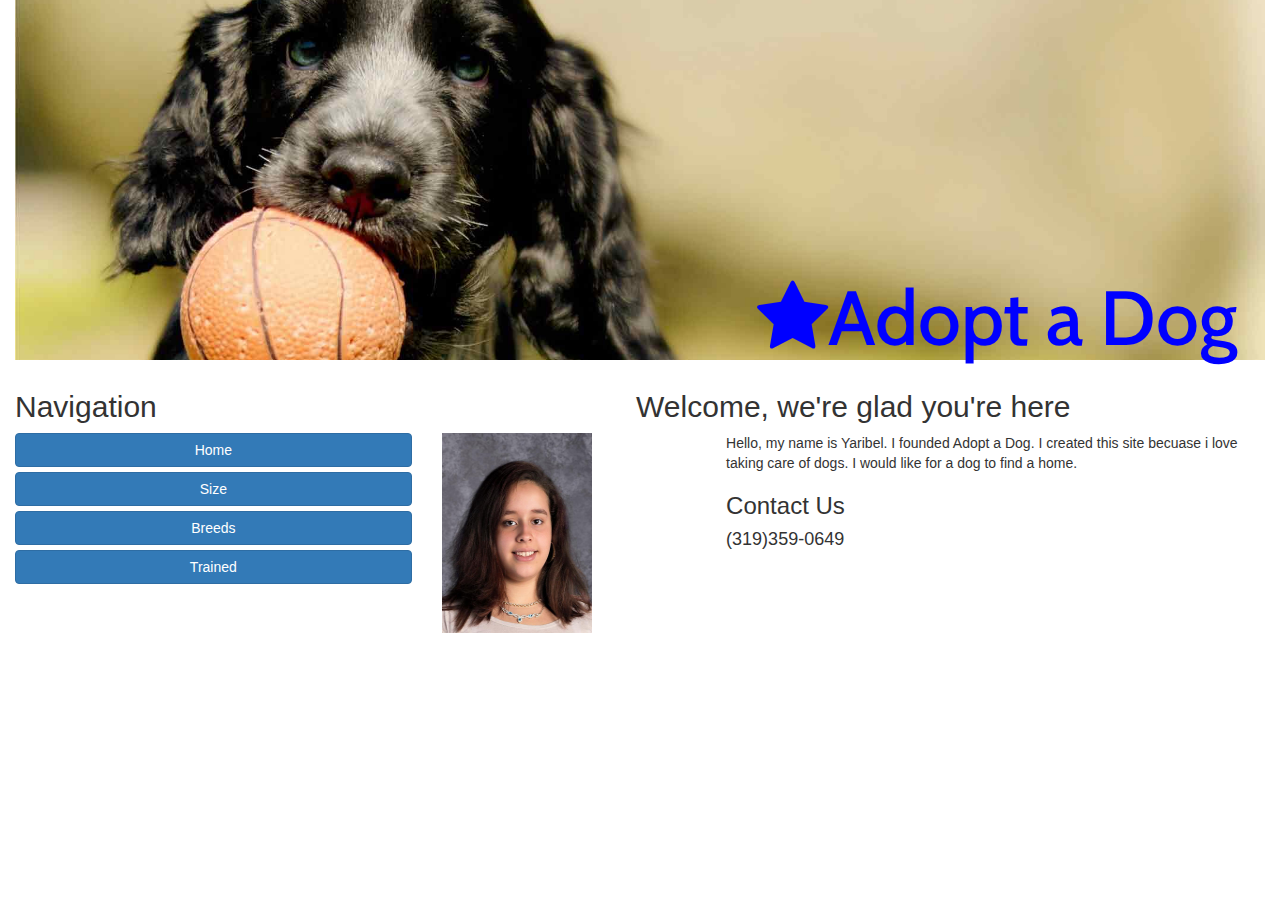
<file: index.html>
<!DOCTYPE html>
<html>
  <head>
    <meta charset="UTF-8">
    <title>Home- Adopt a dog</title>
    <link rel="stylesheet" href="https://maxcdn.bootstrapcdn.com/font-awesome/4.5.0/css/font-awesome.min.css"/>
    <link rel="stylesheet" href="https://maxcdn.bootstrapcdn.com/bootstrap/3.3.1/css/bootstrap.min.css"/>
    <link href="https://fonts.googleapis.com/css?family=Cabin%7CCrimson+Text" rel="stylesheet">
    <link href="app.css" rel="stylesheet">
  </head>
  <body class="container-fluid">
    <header>
      <h1><i class="fa fa-star"></i>Adopt a Dog</h1>
    </header>
    <div class="row">
      <div class="col-xs-4">
        <h2>Navigation</h2>
        <a href="index.html" class="btn btn-block btn-primary">Home</a>
        <a href="Size.html" class="btn btn-block btn-primary">Size</a>
        <a href="Breeds.html" class="btn btn-block btn-primary">Breeds</a>
        <a href="Trained.html" class="btn btn-block btn-primary">Trained</a>
      </div>
      <div class="col-xs-8">
        <h2 class="text-center">Welcome, we're glad you're here</h2>
        <!-- Your code goes below this line -->
        <div class="row">
            <div class="col-xs-4">
              <img src="lov.jpg" alt="Yaribel Rosario" style="width:150px; height:200px">
            </div>
            <div class="col-xs-8">
                <p>Hello, my name is Yaribel. I founded Adopt a Dog. I created this site becuase i love taking care of dogs. I would like for a dog to find a home.</p>
                <h3>Contact Us</h3>
                <h4>(319)359-0649</h4>
            </div>
        </div>
        <!-- Your code goes above this line -->
      </div>
    </div>
  </body>
</html>
</file>
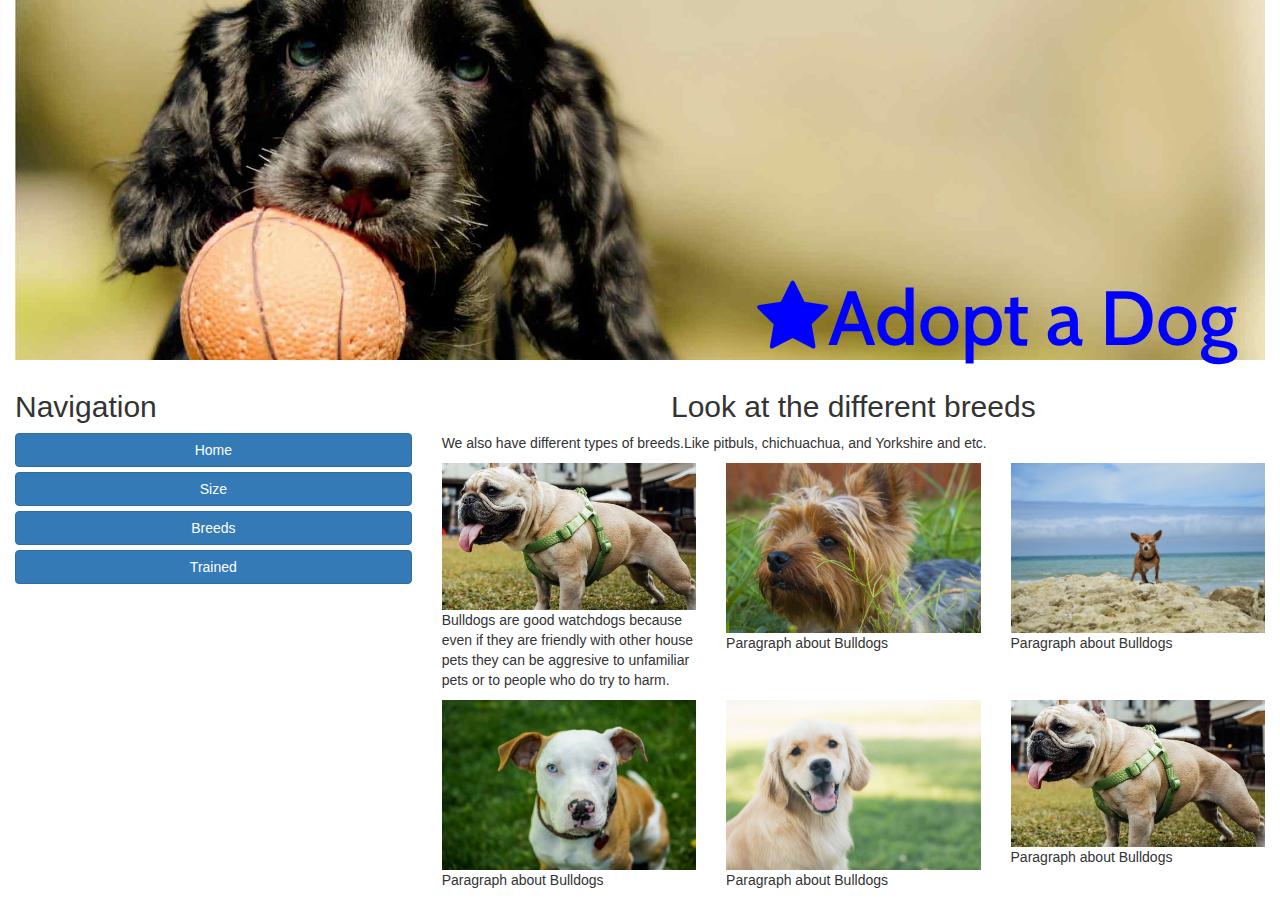
<file: Breeds.html>
<!DOCTYPE html>
<html>
  <head>
    <meta charset="UTF-8">
    <title>Breeds</title>
    <link rel="stylesheet" href="https://maxcdn.bootstrapcdn.com/font-awesome/4.5.0/css/font-awesome.min.css"/>
    <link rel="stylesheet" href="https://maxcdn.bootstrapcdn.com/bootstrap/3.3.1/css/bootstrap.min.css"/>
    <link href="https://fonts.googleapis.com/css?family=Cabin%7CCrimson+Text" rel="stylesheet">
    <link href="app.css" rel="stylesheet">
  </head>
  <body class="container-fluid">
    <header>
      <h1><i class="fa fa-star"></i>Adopt a Dog</h1>
    </header>
    <div class="row">
      <div class="col-xs-4">
        <h2>Navigation</h2>
        <a href="index.html" class="btn btn-block btn-primary">Home</a>
        <a href="Size.html" class="btn btn-block btn-primary">Size</a>
        <a href="Breeds.html" class="btn btn-block btn-primary">Breeds</a>
        <a href="Trained.html" class="btn btn-block btn-primary">Trained</a>
      </div>
    <div class="col-xs-8">
    <h2 class="text-center">Look at the different breeds</h2>
    <!-- Your code goes below this line -->
    <p>We also have different types of breeds.Like pitbuls, chichuachua, and Yorkshire and etc.
    <div class="row">
        <div class="col-xs-4">
            <img src="playful-dog.jpg" alt="Bulldog" class="img-responsive">
            <p>Bulldogs are good watchdogs because even if they are friendly with other house pets they can be aggresive to unfamiliar pets or to people who do try to harm.</p>
        </div>
        <div class="col-xs-4">
            <img src="small.jpg" alt="Bulldog" class="img-responsive">
            <p>Paragraph about Bulldogs</p>
        </div>
        <div class="col-xs-4">
            <img src="cutie.jpg" alt="Bulldog" class="img-responsive">
            <p>Paragraph about Bulldogs</p>
        </div>
    </div>
    <div class="row">
        <div class="col-xs-4">
            <img src="cute-eyes.jpg" alt="Bulldog" class="img-responsive">
            <p>Paragraph about Bulldogs</p>
        </div>
        <div class="col-xs-4">
            <img src="lovely.jpg" alt="Bulldog" class="img-responsive">
            <p>Paragraph about Bulldogs</p>
        </div>
        <div class="col-xs-4">
            <img src="playful-dog.jpg" alt="Bulldog" class="img-responsive">
            <p>Paragraph about Bulldogs</p>
        </div>
    </div>
    <!-- Your code goes above this line -->
    </div>
</div>
  </body>
</html>
</file>
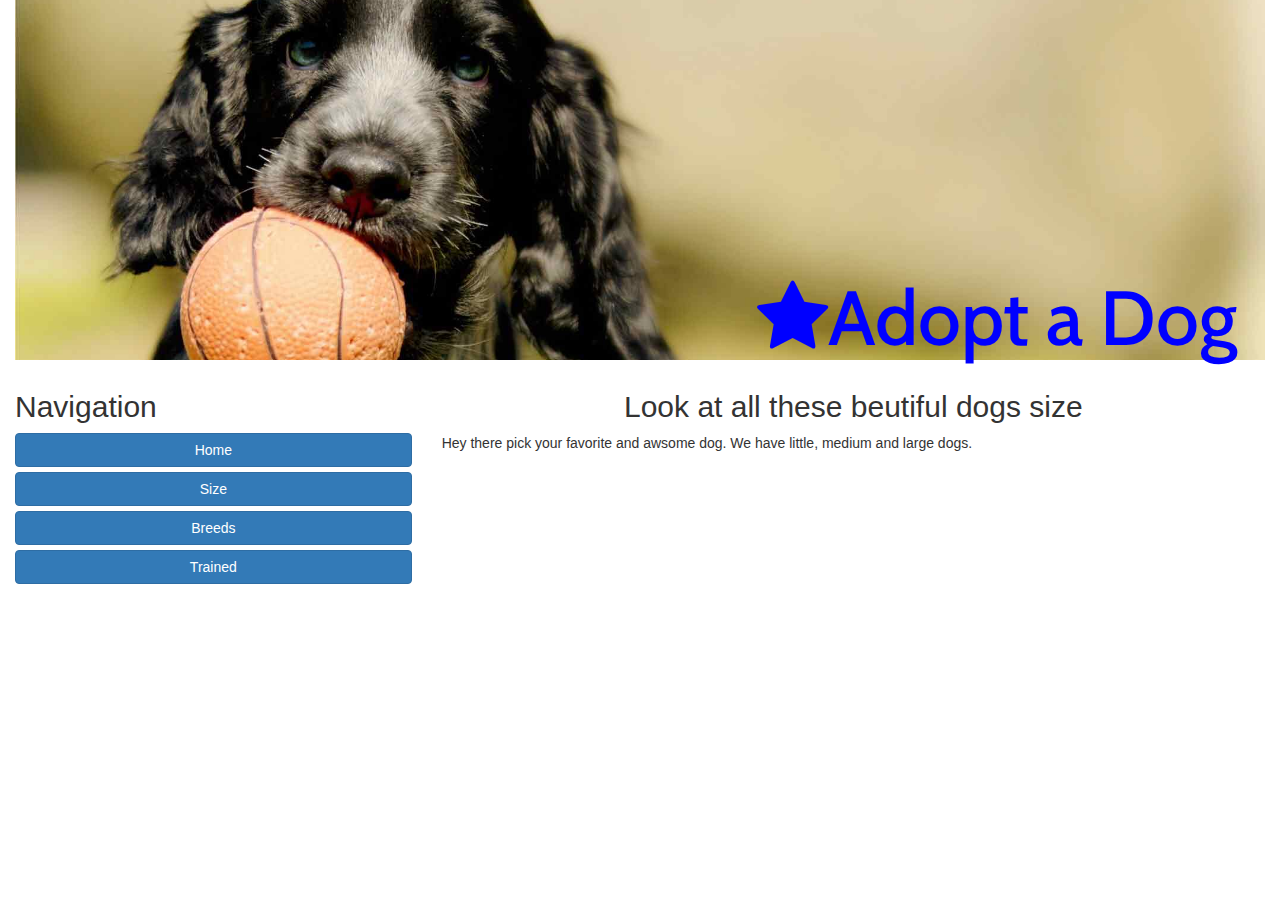
<file: Size.html>
<!DOCTYPE html>
<html>
  <head>
    <meta charset="UTF-8">
    <title>Fun Size</title>
    <link rel="stylesheet" href="https://maxcdn.bootstrapcdn.com/font-awesome/4.5.0/css/font-awesome.min.css"/>
    <link rel="stylesheet" href="https://maxcdn.bootstrapcdn.com/bootstrap/3.3.1/css/bootstrap.min.css"/>
    <link href="https://fonts.googleapis.com/css?family=Cabin%7CCrimson+Text" rel="stylesheet">
    <link href="app.css" rel="stylesheet">
  </head>
  <body class="container-fluid">
    <header>
      <h1><i class="fa fa-star"></i>Adopt a Dog</h1>
    </header>
    <div class="row">
      <div class="col-xs-4">
        <h2>Navigation</h2>
        <a href="index.html" class="btn btn-block btn-primary">Home</a>
        <a href="Size.html" class="btn btn-block btn-primary">Size</a>
        <a href="Breeds.html" class="btn btn-block btn-primary">Breeds</a>
        <a href="Trained.html" class="btn btn-block btn-primary">Trained</a>
      </div>
    <div class="col-xs-8">
    <h2 class="text-center">Look at all these beutiful dogs size</h2>
    <!-- Your code goes below this line -->
    <p>Hey there pick your favorite and awsome dog. We have little, medium and large dogs.

    <!-- Your code goes above this line -->
    </div>
</div>
  </body>
</html>
</file>
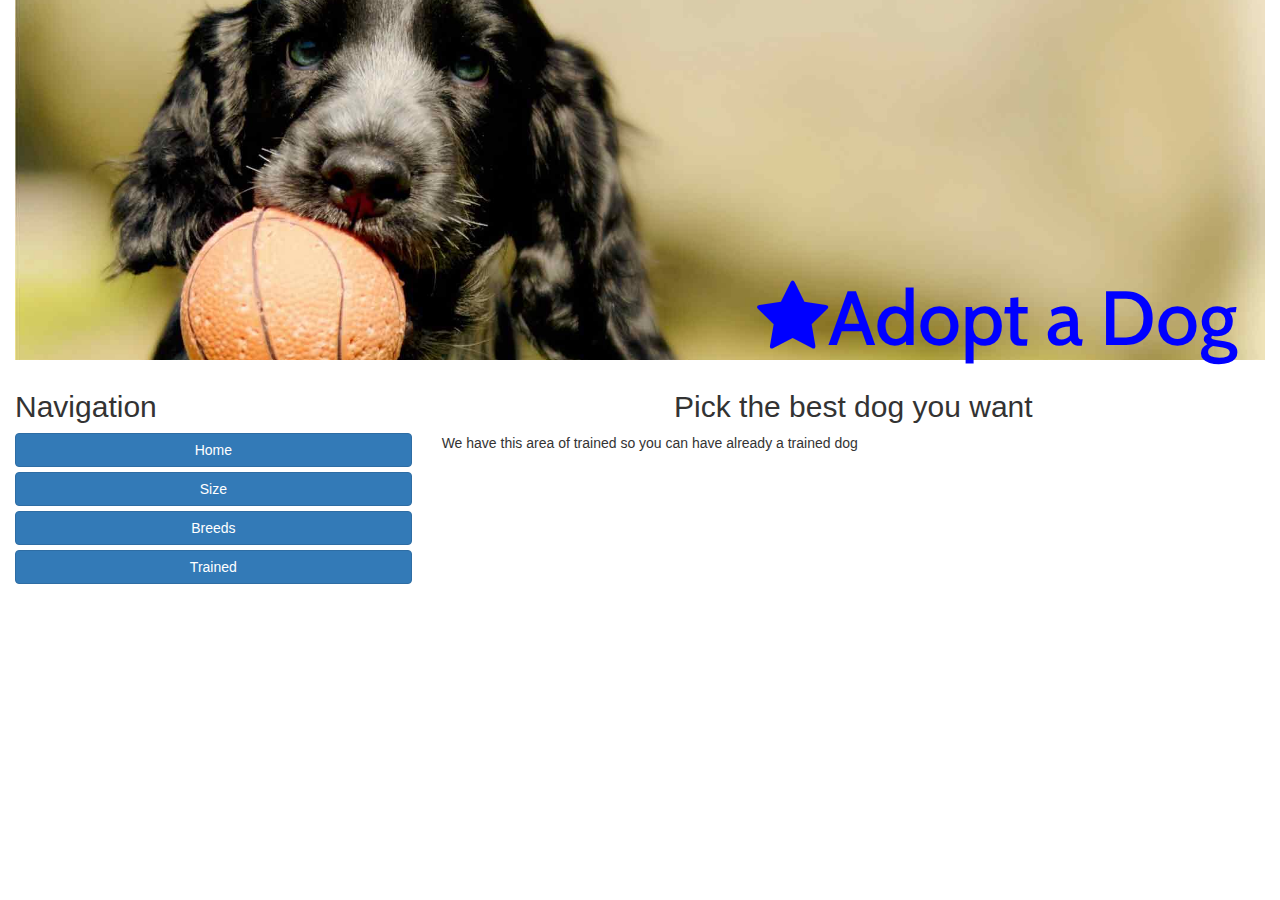
<file: Trained.html>
<!DOCTYPE html>
<html>
  <head>
    <meta charset="UTF-8">
    <title>Training section</title>
    <link rel="stylesheet" href="https://maxcdn.bootstrapcdn.com/font-awesome/4.5.0/css/font-awesome.min.css"/>
    <link rel="stylesheet" href="https://maxcdn.bootstrapcdn.com/bootstrap/3.3.1/css/bootstrap.min.css"/>
    <link href="https://fonts.googleapis.com/css?family=Cabin%7CCrimson+Text" rel="stylesheet">
    <link href="app.css" rel="stylesheet">
  </head>
  <body class="container-fluid">
    <header>
      <h1><i class="fa fa-star"></i>Adopt a Dog</h1>
    </header>
    <div class="row">
      <div class="col-xs-4">
        <h2>Navigation</h2>
        <a href="index.html" class="btn btn-block btn-primary">Home</a>
        <a href="size.html" class="btn btn-block btn-primary">Size</a>
        <a href="breeds.html" class="btn btn-block btn-primary">Breeds</a>
        <a href="trained.html" class="btn btn-block btn-primary">Trained</a>
      </div>
    <div class="col-xs-8">
    <h2 class="text-center">Pick the best dog you want</h2>
    <!-- Your code goes below this line -->
    <p>We have this area of trained so you can have already a trained dog

    <!-- Your code goes above this line -->
    </div>
</div>
  </body>
</html>
</file>
<file: app.css>
h1 {
  font-family: "Cabin",sans-serif;
  font-size: 6vw;
  color: #0000FF;
  text-align: right;
}

header {
  background-color: #BCE3FF;
  background-image:url("puppy-ball.jpg");
  padding: 20vw 2em 0 2em;
  background-position: center center;
  background-size: cover;
}

h3 {
  
}
</file>
